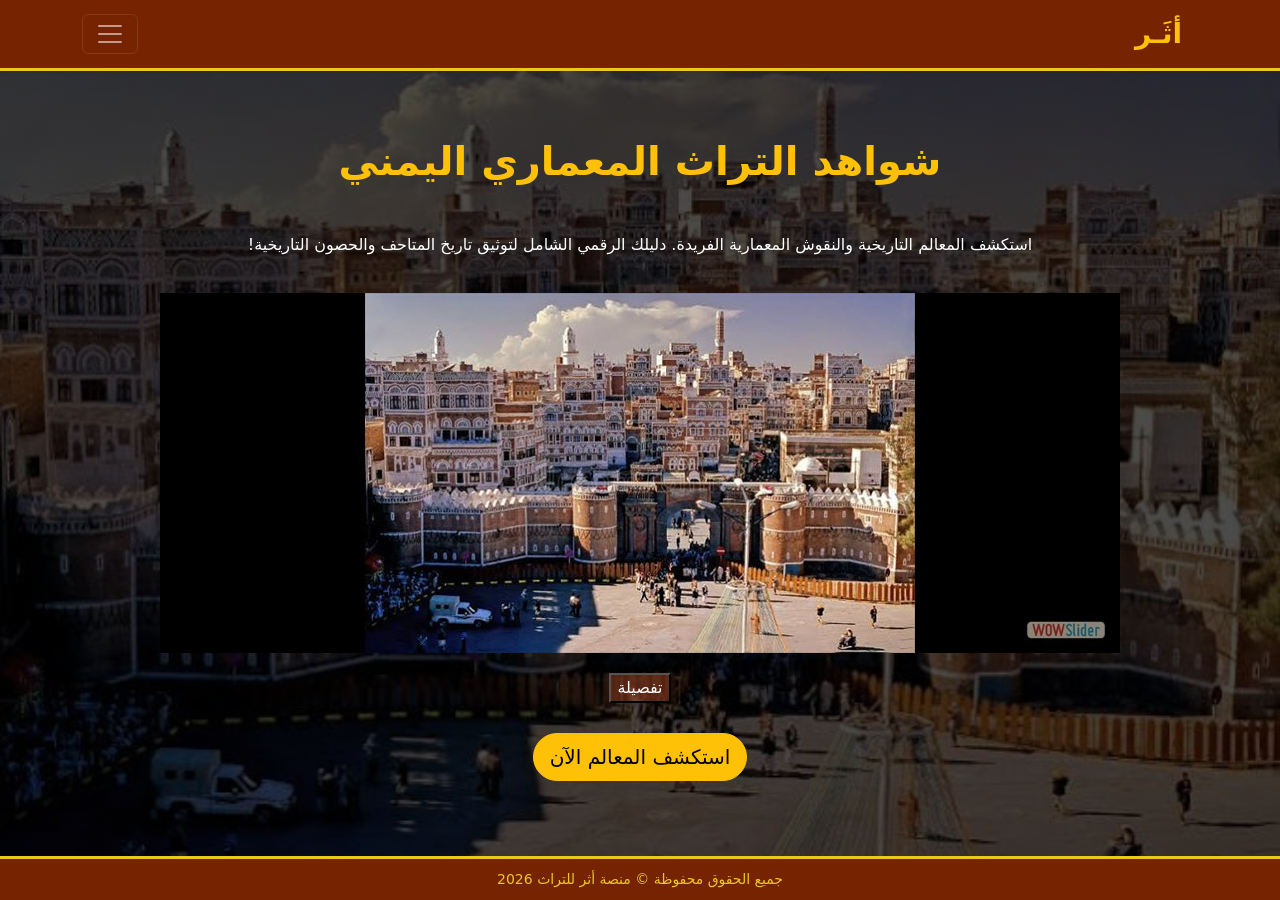
<file: index.html>
<!DOCTYPE html>
<html lang="ar" dir="rtl">
<head>
    <meta charset="UTF-8">
    <meta name="viewport" content="width=device-width, initial-scale=1.0">
    <title>منصة أثر</title>

   <link rel="icon" href="images/4.jpeg"> 
   <link rel="stylesheet" href="css/style.css"> 
   <link href="css/bootstrap.min.css" rel="stylesheet">   
   
<!-- Start WOWSlider.com HEAD section -->
<link rel="stylesheet" type="text/css" href="engine1/style.css" />
<script type="text/javascript" src="engine1/jquery.js"></script>
<!-- End WOWSlider.com HEAD section -->

</head>
<body>
   <header>
    <nav class="navbar navbar-dark bg-heritage sticky-top shadow-sm">
      <div class="container">
        <!-- الشعار -->
        <a class="navbar-brand fw-bold text-warning fs-3" href="index.html">أثَـر</a>

        <button class="navbar-toggler" type="button" data-bs-toggle="collapse" data-bs-target="#mainNavbar">
          <span class="navbar-toggler-icon"></span>
        </button>

        <!-- القائمة -->
        <div class="collapse navbar-collapse" id="mainNavbar">
          <ul class="navbar-nav me-auto mb-2 mb-lg-0 fw-semibold fs-6">
            <li class="nav-item">
              <a class="nav-link active" href="index.html">الرئيسية</a>
            </li>
            <li class="nav-item">
              <a class="nav-link" href="html/landmarks.html">المعالم التراثية</a>
            </li>
            <li class="nav-item">
              <a class="nav-link" href="html/museums.html">دليل المتاحف</a>
            </li>
            <li class="nav-item">
              <a class="nav-link " href="html/castles.html">الحصون والقلاع</a>
            </li>
            <li class="nav-item">
              <a class="nav-link" href="html/contact.html">تواصل معنا</a>
            </li>
            <li class="nav-item">
              <a class="nav-link " href="html/auth.html">تسجيل الدخول / حساب جديد</a>
            </li>
          </ul>

        </div>
      </div>
    </nav>
  </header>

    <section class="hero-section backindex" >
        <div class="container text-center">
            <h1 class="hero-title fw-bold text-warning ">
                شواهد التراث المعماري اليمني 
            </h1>
            <p>
                استكشف المعالم التاريخية والنقوش المعمارية الفريدة. دليلك الرقمي الشامل لتوثيق تاريخ المتاحف والحصون التاريخية!
            </p>

  <artical class="slider-box" id="WowSlider">

<!-- Start WOWSlider.com BODY section -->
<div id="wowslider-container1">
<div class="ws_images"><ul>
		<li><img src="data1/images/1.jpg" alt="1" title="1" id="wows1_0"/></li>
		<li><img src="data1/images/2.jpg" alt="2" title="2" id="wows1_1"/></li>
		<li><img src="data1/images/3.jpg" alt="3" title="3" id="wows1_2"/></li>
		<li><img src="data1/images/4.jpg" alt="4" title="4" id="wows1_3"/></li>
		<li><img src="data1/images/5.jpg" alt="5" title="5" id="wows1_4"/></li>
		<li><img src="data1/images/6.jpg" alt="6" title="6" id="wows1_5"/></li>
		<li><a href="http://wowslider.net"><img src="data1/images/7.jpg" alt="carousel jquery" title="7" id="wows1_6"/></a></li>
		<li><img src="data1/images/herobg.jpg" alt="hero-bg" title="hero-bg" id="wows1_7"/></li>
	</ul></div>
<div class="ws_script" style="position:absolute;left:-99%"><a href="http://wowslider.net">javascript carousel</a> by WOWSlider.com v9.0</div>
<div class="ws_shadow"></div>
</div>	
<script type="text/javascript" src="engine1/wowslider.js"></script>
<script type="text/javascript" src="engine1/script.js"></script>
<!-- End WOWSlider.com BODY section -->
    </artical>

    <div >
    <button id="menubtn"> تفصيلة </button>
      <aside class="my-aside" id="quickmenu">
        <h3>عن التراث المعماري اليمني</h3>
        <p> يمتد تاريخ المعمار اليمني لآلاف السنين ويتميز بالهندسة الطينية الفريدة.</p>
      </aside>
    </div>
         <div>
               <a href="html/landmarks.html" class=" btn btn-gold btn-warning btn-lg rounded-pill">
                استكشف المعالم الآن
               </a>
         </div>
        </div>
    </section>

    <footer class="custom-footer">
        جميع الحقوق محفوظة &copy; منصة أثر للتراث 2026
    </footer>
    <script src="js/bootstrap.bundle.min.js"></script>
    <script src="js/jquery.min.js"></script>
    <script src="js/main.js"></script>

</body>
</html>
</file>
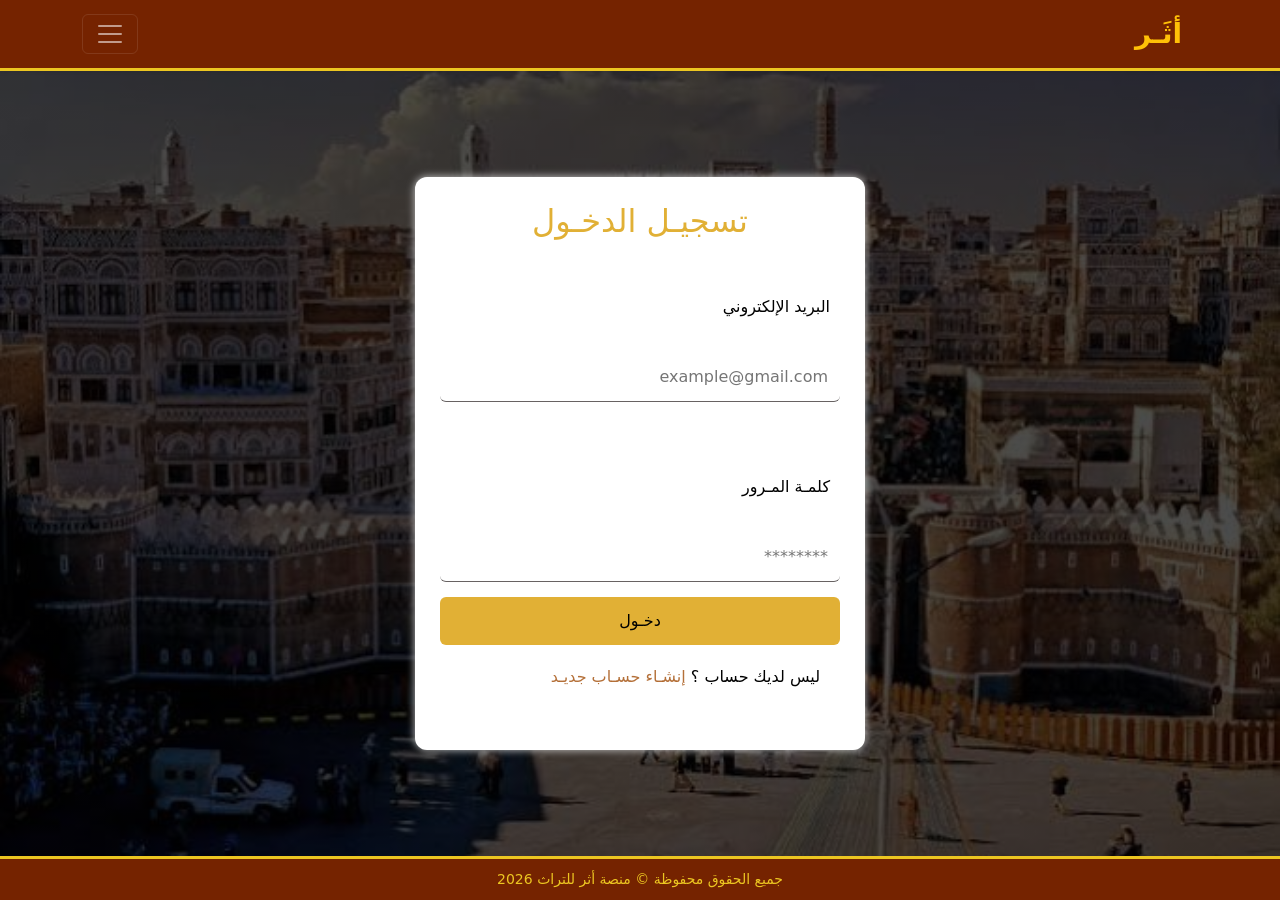
<file: html/auth.html>
<!DOCTYPE html>
<html lang="ar" dir="rtl">
<head>
    <meta charset="UTF-8">
    <meta name="viewport" content="width=device-width, initial-scale=1.0">
    <title>منصة أثر</title>

   <link rel="icon" href="../images/4.jpeg"> 
   <link rel="stylesheet" href="../css/style.css"> 
   <link href="../css/bootstrap.min.css" rel="stylesheet">  
   <link rel="stylesheet" href="../css/all.min.css"> 
   
</head>
   
   <body>
    <header>
    <nav class="navbar navbar-dark bg-heritage sticky-top shadow-sm">
      <div class="container">
        <!-- الشعار -->
        <a class="navbar-brand fw-bold text-warning fs-3" href="../index.html">أثَـر</a>

        <button class="navbar-toggler" type="button" data-bs-toggle="collapse" data-bs-target="#mainNavbar">
          <span class="navbar-toggler-icon"></span>
        </button>

        <!-- القائمة -->
        <div class="collapse navbar-collapse" id="mainNavbar">
          <ul class="navbar-nav me-auto mb-2 mb-lg-0 fw-semibold fs-6">
            <li class="nav-item">
              <a class="nav-link " href="../index.html">الرئيسية</a>
            </li>
            <li class="nav-item">
              <a class="nav-link " href="landmarks.html">المعالم التراثية</a>
            </li>
            <li class="nav-item">
              <a class="nav-link " href="museums.html">دليل المتاحف</a>
            </li>
            <li class="nav-item">
              <a class="nav-link " href="castles.html">الحصون والقلاع</a>
            </li>
            <li class="nav-item">
              <a class="nav-link" href="contact.html">تواصل معنا</a>
            </li>
            <li class="nav-item">
              <a class="nav-link active" href="auth.html">تسجيل الدخول / حساب جديد</a>
            </li>
          </ul>
         
        </div>
      </div>
    </nav>
  </header>

  <section class="hero-section backindex ">
   <div class="auth-box">

      <form class="contactbox login" id="loginform">
          <h2>تسجيـل الدخـول</h2><br>
          <label for="signemail">البريد الإلكتروني</label><br>
          <input type="email"  placeholder="example@gmail.com" required id="signemail"><br><br>
          <label for="signpassword">كلمـة المـرور</label><br>
          <input type="password" placeholder="********" required id="signpassword">

          <button class="subbtn" type="submit" class="submit-btn">دخـول</button>
          <p style="color: black;"> ليس لديك حساب ؟ <a class="switch"  onclick="switchform()"> إنشـاء حسـاب جديـد</a></p>
          
      </form>


      <form class="contactbox createaccount hidden" id="registerform" >
          <h2>إنشـاء حسـاب جديـد</h2><br>
          <label for="loginname" >الاسم</label><br>
          <input type="text" id="loginname" placeholder="ادخل اسمـك" required minlength="3"><br><br>
          <label for="loginemail">البريد الإلكتروني</label><br>
          <input type="email" id="loginemail" placeholder="example@gmail.com" required><br><br>
          <label for="loginpassword">كلمـة المـرور</label><br>
          <input type="password" id="loginpassword" placeholder="********" required minlength="8">
          <button class="subbtn" type="submit" class="submit-btn" >إنشـاء</button>
          <p style="color: black;">  لديك حساب بالفعل ؟ <a class="switch"  onclick="switchform()"> تسجيـل الدخـول</a></p>
      </form>
   </div>

  </section>

    <div id="successmodal" class="modal">
     <div class="modal-box">
      <div class="modal-header">
        <span id="successmsg"></span>
        <span onclick="closesuccess()" class="close-x" >&times;</span>
      </div>  
     </div>
    </div>

      <footer class="custom-footer">
        جميع الحقوق محفوظة &copy; منصة أثر للتراث 2026
      </footer>
     <script src="../js/bootstrap.bundle.min.js"></script>
     <script src="../js/jquery.min.js"></script>
     <script src="../js/main.js"></script>

   </body>

</html>
</file>
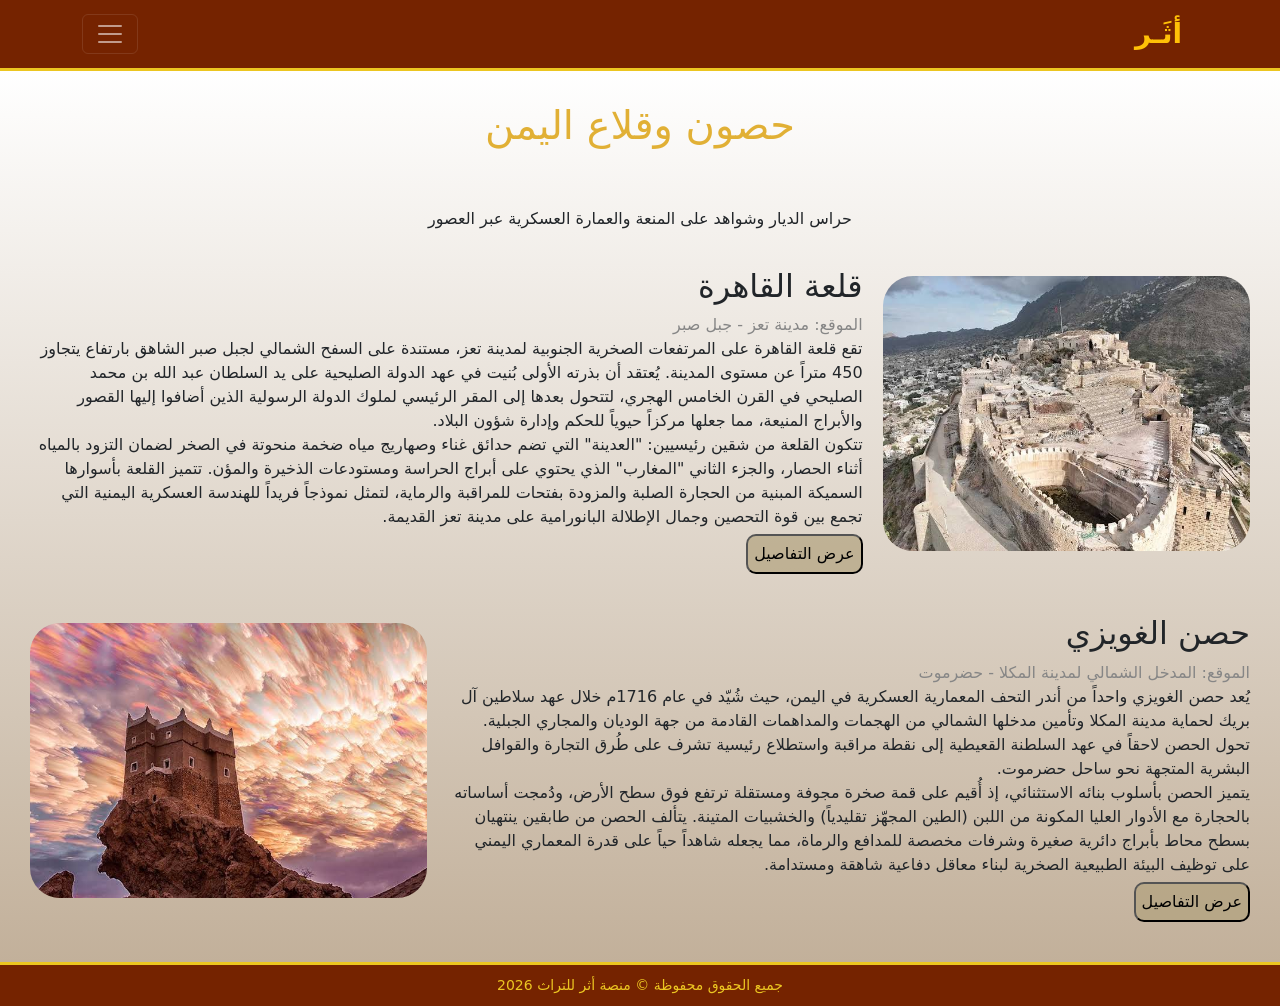
<file: html/castles.html>
<!DOCTYPE html>
<html lang="ar" dir="rtl">
<head>
    <meta charset="UTF-8">
    <meta name="viewport" content="width=device-width, initial-scale=1.0">
    <title>منصة أثر</title>

   <link rel="icon" href="../images/4.jpeg"> 
   <link rel="stylesheet" href="../css/style.css"> 
   <link href="../css/bootstrap.min.css" rel="stylesheet">   
   
</head>
   
   <body>
    <header>
    <nav class="navbar navbar-dark bg-heritage">
      <div class="container">
        <!-- الشعار -->
        <a class="navbar-brand fw-bold text-warning fs-3" href="../index.html">أثَـر</a>

        <button class="navbar-toggler" type="button" data-bs-toggle="collapse" data-bs-target="#mainNavbar">
          <span class="navbar-toggler-icon"></span>
        </button>

        <!-- القائمة -->
        <div class="collapse navbar-collapse" id="mainNavbar">
          <ul class="navbar-nav me-auto mb-2 mb-lg-0 fw-semibold fs-6">
            <li class="nav-item">
              <a class="nav-link " href="../index.html">الرئيسية</a>
            </li>
            <li class="nav-item">
              <a class="nav-link " href="landmarks.html">المعالم التراثية</a>
            </li>
            <li class="nav-item">
              <a class="nav-link " href="museums.html">دليل المتاحف</a>
            </li>
            <li class="nav-item">
              <a class="nav-link active" href="castles.html">الحصون والقلاع</a>
            </li>
            <li class="nav-item">
              <a class="nav-link" href="contact.html">تواصل معنا</a>
            </li>
            <li class="nav-item">
              <a class="nav-link " href="auth.html">تسجيل الدخول / حساب جديد</a>
            </li>
          </ul>
         
        </div>
      </div>
    </nav>
  </header>

    <section class="hero-section backland land-info">
        <div class="page-header">
          <h1>حصون وقلاع اليمن</h1>
          <p>حراس الديار وشواهد على المنعة والعمارة العسكرية عبر العصور</p>
        </div>
        
        <artical class="landmark-card ">
        <div class="landmark-image">
          <img src="../images/3.jpeg" alt="قلعة القاهرة - تعز" class="castle-info">        
        </div>
        <div class="landmark-info">
          <h2>قلعة القاهرة</h2>
          <span class="location">الموقع: مدينة تعز - جبل صبر</span>
          <p>
            تقع قلعة القاهرة على المرتفعات الصخرية الجنوبية لمدينة تعز، مستندة على السفح الشمالي لجبل صبر الشاهق بارتفاع يتجاوز 450 متراً عن مستوى المدينة. يُعتقد أن بذرته الأولى بُنيت في عهد الدولة الصليحية على يد السلطان عبد الله بن محمد الصليحي في القرن الخامس الهجري، لتتحول بعدها إلى المقر الرئيسي لملوك الدولة الرسولية الذين أضافوا إليها القصور والأبراج المنيعة، مما جعلها مركزاً حيوياً للحكم وإدارة شؤون البلاد.
          </p>
          <p>
            تتكون القلعة من شقين رئيسيين: "العدينة" التي تضم حدائق غناء وصهاريج مياه ضخمة منحوتة في الصخر لضمان التزود بالمياه أثناء الحصار، والجزء الثاني "المغارب" الذي يحتوي على أبراج الحراسة ومستودعات الذخيرة والمؤن. تتميز القلعة بأسوارها السميكة المبنية من الحجارة الصلبة والمزودة بفتحات للمراقبة والرماية، لتمثل نموذجاً فريداً للهندسة العسكرية اليمنية التي تجمع بين قوة التحصين وجمال الإطلالة البانورامية على مدينة تعز القديمة.
          </p>
          <button class="castle-btn" type="button" onclick="loadDetails('../ajax/cairo.txt')"> عرض التفاصيل </button>
        </div>
      </artical>

      <article class="landmark-card reverse">
        <div class="landmark-image">
        <img src="../images/4.jpeg" alt="حصن الغويزي - المكلا" class="castle-info">
        </div>
        <div class="landmark-info">
          <h2>حصن الغويزي</h2>
          <span class="location">الموقع: المدخل الشمالي لمدينة المكلا - حضرموت</span>
          <p>
            يُعد حصن الغويزي واحداً من أندر التحف المعمارية العسكرية في اليمن، حيث شُيّد في عام 1716م خلال عهد سلاطين آل بريك لحماية مدينة المكلا وتأمين مدخلها الشمالي من الهجمات والمداهمات القادمة من جهة الوديان والمجاري الجبلية. تحول الحصن لاحقاً في عهد السلطنة القعيطية إلى نقطة مراقبة واستطلاع رئيسية تشرف على طُرق التجارة والقوافل البشرية المتجهة نحو ساحل حضرموت.
          </p>
          <p>
            يتميز الحصن بأسلوب بنائه الاستثنائي، إذ أُقيم على قمة صخرة مجوفة ومستقلة ترتفع فوق سطح الأرض، ودُمجت أساساته بالحجارة مع الأدوار العليا المكونة من اللبن (الطين المجهّز تقليدياً) والخشبيات المتينة. يتألف الحصن من طابقين ينتهيان بسطح محاط بأبراج دائرية صغيرة وشرفات مخصصة للمدافع والرماة، مما يجعله شاهداً حياً على قدرة المعماري اليمني على توظيف البيئة الطبيعية الصخرية لبناء معاقل دفاعية شاهقة ومستدامة.
          </p>
          <button class="castle-btn" type="button" onclick="loadDetails('../ajax/ghwayzi.txt')"> عرض التفاصيل </button>
        </div> 
      </article>

    </section>
    

    <div id="mymodal" class="modal">
     <div class="modal-box">
      <div class="modal-header">
          <h5> تفاصيل المعلم </h5>
        <span onclick="closePopup()" class="close-x" >&times;</span>
      </div>
      <div class="modal-body">
        <p id="modaltext"></p>
      </div>  
     </div>
    </div>

      <footer class="custom-footer">
        جميع الحقوق محفوظة &copy; منصة أثر للتراث 2026
      </footer>
     <script src="../js/bootstrap.bundle.min.js"></script>
     <script src="../js/main.js"></script>
   </body>

</html>
</file>
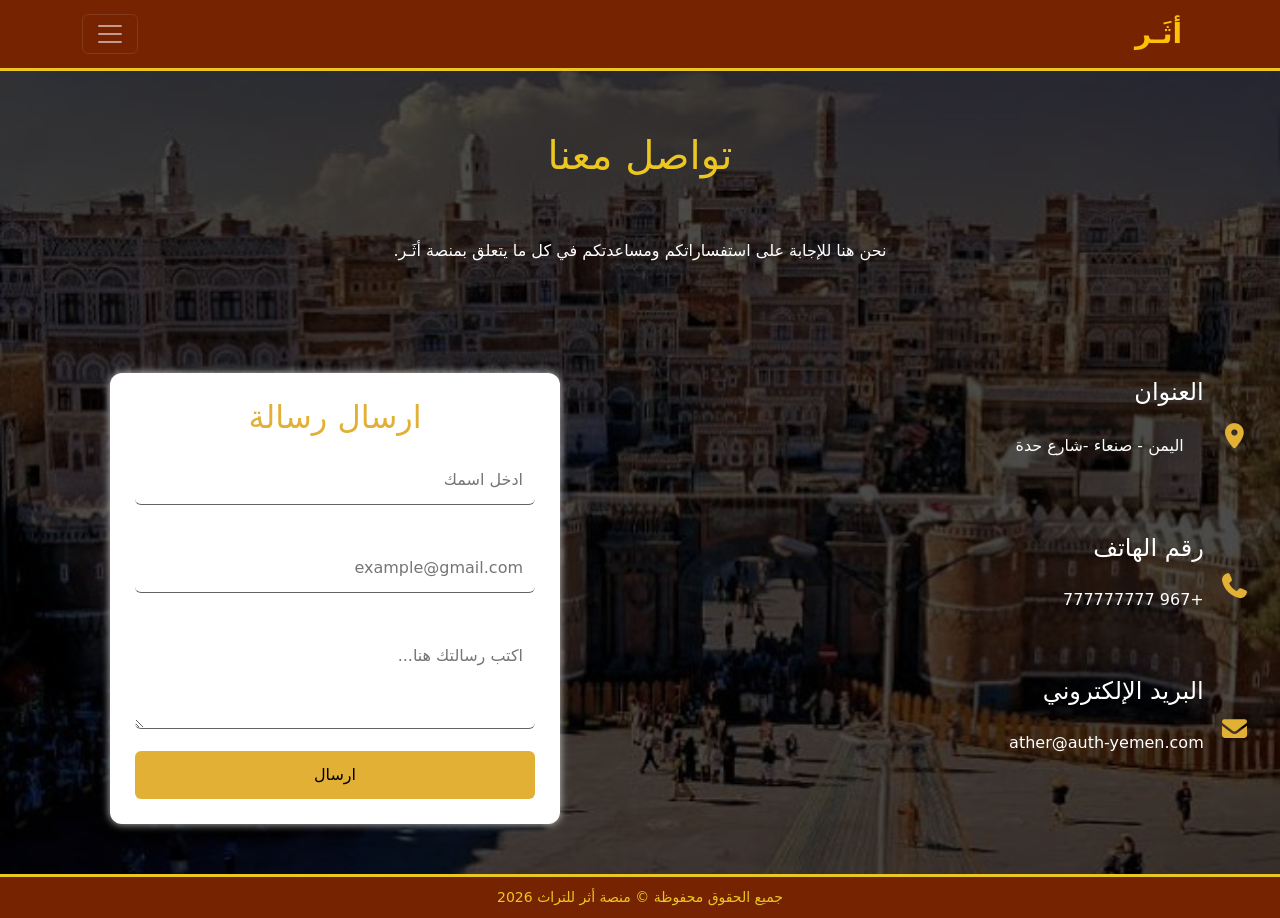
<file: html/contact.html>
<!DOCTYPE html>
<html lang="ar" dir="rtl">
<head>
    <meta charset="UTF-8">
    <meta name="viewport" content="width=device-width, initial-scale=1.0">
    <title>منصة أثر</title>

   <link rel="icon" href="../images/4.jpeg"> 
   <link rel="stylesheet" href="../css/style.css"> 
   <link rel="stylesheet" href="../css/all.min.css"> 
   <link href="../css/bootstrap.min.css" rel="stylesheet">   
   <link href="../css/toastr.min.css" rel="stylesheet">      
   
</head> 
   
   <body>
    <header>
    <nav class="navbar navbar-dark bg-heritage  ">
      <div class="container">
        <!-- الشعار -->
        <a class="navbar-brand fw-bold text-warning fs-3" href="../index.html">أثَـر</a>

        <button class="navbar-toggler" type="button" data-bs-toggle="collapse" data-bs-target="#mainNavbar">
          <span class="navbar-toggler-icon"></span>
        </button>

        <!-- القائمة -->
        <div class="collapse navbar-collapse" id="mainNavbar">

          <ul class="navbar-nav me-auto mb-2 mb-lg-0 fw-semibold fs-6">
            <li class="nav-item">
              <a class="nav-link " href="../index.html">الرئيسية</a>
            </li>
            <li class="nav-item">
              <a class="nav-link " href="landmarks.html">المعالم التراثية</a>
            </li>
            <li class="nav-item">
              <a class="nav-link" href="museums.html">دليل المتاحف</a>
            </li>
            <li class="nav-item">
              <a class="nav-link " href="castles.html">الحصون والقلاع</a>
            </li>
            <li class="nav-item">
              <a class="nav-link active" href="contact.html">تواصل معنا</a>
            </li>
            <li class="nav-item">
              <a class="nav-link " href="auth.html">تسجيل الدخول / حساب جديد</a>
            </li>
          </ul>
       
        </div>
      </div>
    </nav>
  </header>


  <section class="hero-section backindex view">
    <h1> تواصل معنا</h1>
    <p class="page-subtitle">نحن هنا للإجابة على استفساراتكم ومساعدتكم في كل ما يتعلق بمنصة أثَـر.</p><br>

      <div class="contactcontainer">

        <div class="contact-info">   
            <div class="info-item">
                <i class="fa-solid fa-location-dot"></i>
                <div class="details">
                    <h4>العنوان</h4>
                    <p>اليمن - صنعاء -شارع حدة</p>
                </div>
            </div>
            <div class="info-item">
                <i class="fa-solid fa-phone"></i>
                <div class="details">
                    <h4>رقم الهاتف</h4>
                  <div class="contact">
                    <a  href="tel:777777777" >+967 777777777</a>
                  </div>
                </div>
            </div>
            <div class="info-item">
                <i class="fa-solid fa-envelope"></i>
                <div class="details">
                    <h4>البريد الإلكتروني</h4>
                  <div class="contact">
                    <a  href="mailto:ather@auth-yemen.com" >ather@auth-yemen.com</a>
                  </div>
                </div>
            </div>
        </div>

        <form class="contactbox" id="contactform">
            <h2 class="page-title"> ارسال رسالة</h2>
        <div>
            <input type="text" name="fullname" id="username"  placeholder="ادخل اسمك" required><br><br>
         </div>
         <div>
            <input type="email" name="email" id="email" placeholder="example@gmail.com" required><br><br>
        </div>
        <div>
        <textarea name="message" rows="3" placeholder="اكتب رسالتك هنا..." required></textarea><br>
            <button  class="" type="submit">ارسال</button>
        </div>
       </form>
       
      </div>

    </section>

      <footer class="custom-footer">
        جميع الحقوق محفوظة &copy; منصة أثر للتراث 2026
      </footer>

     <script src="../js/jquery.min.js"></script>
     <script src="../js/bootstrap.bundle.min.js"></script>
     <script src="../js/toastr.min.js"></script>
     <script src="../js/main.js"></script>
   
   </body>

</html>
</file>
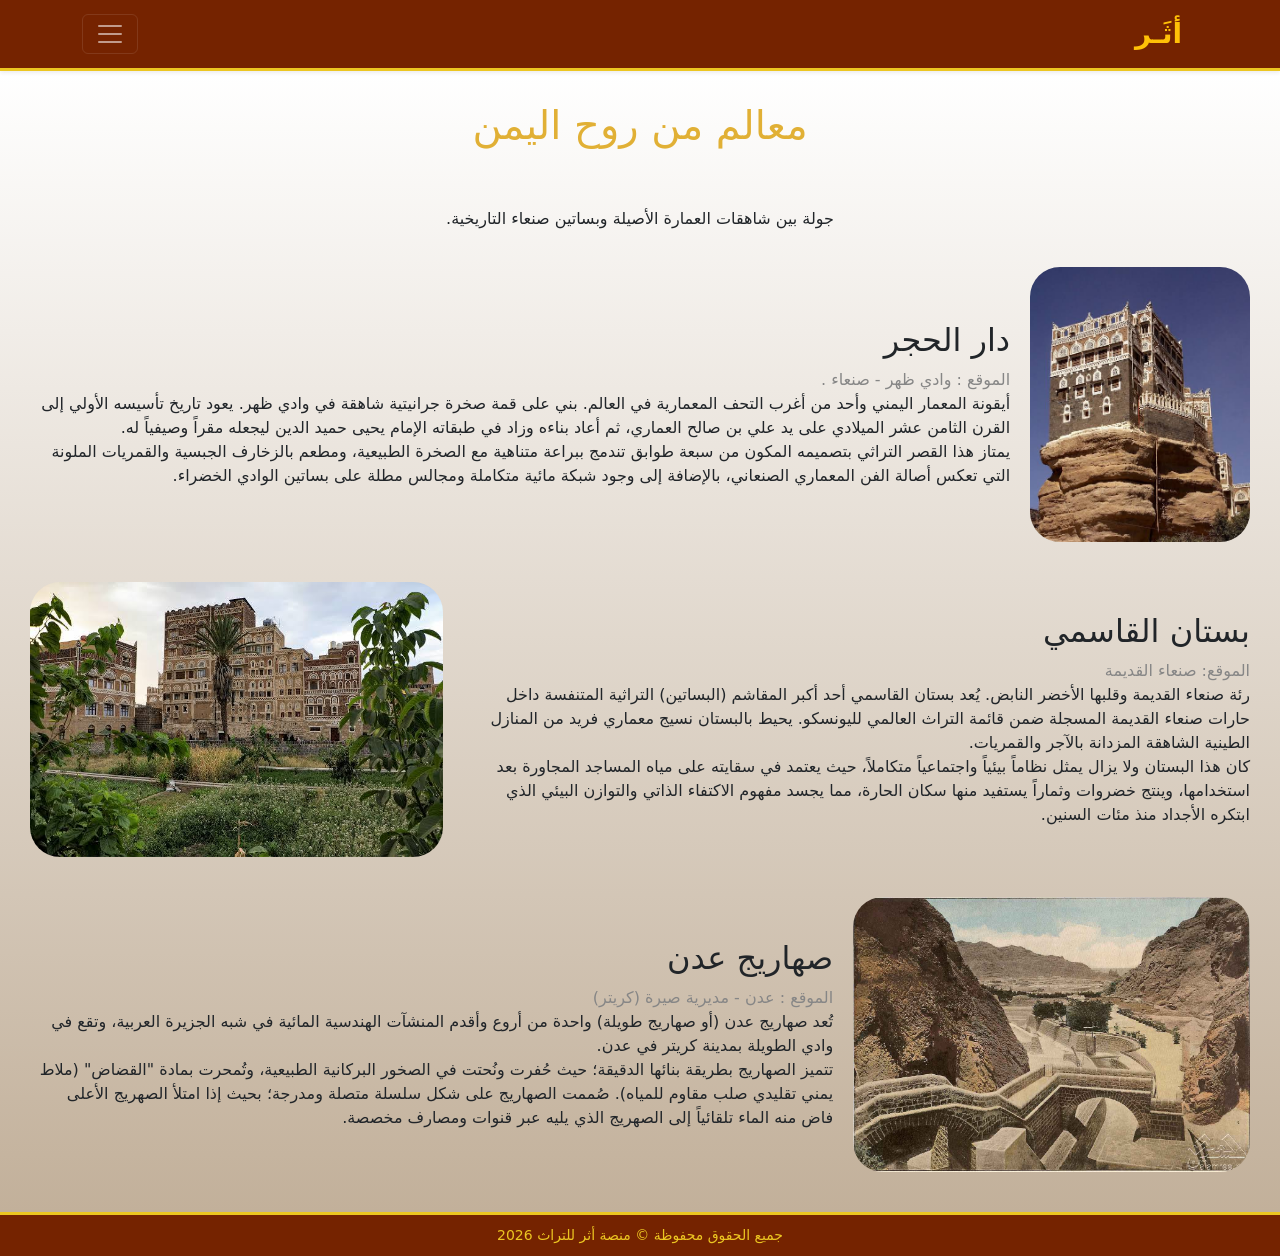
<file: html/landmarks.html>
<!DOCTYPE html>
<html lang="ar" dir="rtl">
<head>
    <meta charset="UTF-8">
    <meta name="viewport" content="width=device-width, initial-scale=1.0">
    <title>منصة أثر</title>

   <link rel="icon" href="../images/4.jpeg"> 
   <link rel="stylesheet" href="../css/style.css"> 
   <link href="../css/bootstrap.min.css" rel="stylesheet">   
   
</head>
   
   <body>
    <header>
    <nav class="navbar navbar-dark bg-heritage sticky-top shadow-sm">
      <div class="container">
        <!-- الشعار -->
        <a class="navbar-brand fw-bold text-warning fs-3" href="../index.html">أثَـر</a>

        <button class="navbar-toggler" type="button" data-bs-toggle="collapse" data-bs-target="#mainNavbar">
          <span class="navbar-toggler-icon"></span>
        </button>

        <!-- القائمة -->
        <div class="collapse navbar-collapse" id="mainNavbar">
          <ul class="navbar-nav me-auto mb-2 mb-lg-0 fw-semibold fs-6">
            <li class="nav-item">
              <a class="nav-link " href="../index.html">الرئيسية</a>
            </li>
            <li class="nav-item">
              <a class="nav-link active" href="landmarks.html">المعالم التراثية</a>
            </li>
            <li class="nav-item">
              <a class="nav-link" href="museums.html">دليل المتاحف</a>
            </li>
            <li class="nav-item">
              <a class="nav-link " href="castles.html">الحصون والقلاع</a>
            </li>
            <li class="nav-item">
              <a class="nav-link" href="contact.html">تواصل معنا</a>
            </li>
            <li class="nav-item">
              <a class="nav-link " href="auth.html">تسجيل الدخول / حساب جديد</a>
            </li>
          </ul>
         
        </div>
      </div>
    </nav>
  </header>

    <section class="hero-section backland land-info">
      <div class="page-header">
        <h1> معالم من روح اليمن </h1>
        <p> جولة بين شاهقات العمارة الأصيلة وبساتين صنعاء التاريخية. </p>
      </div>
      <artical class="landmark-card">
        <div class="landmark-image">
          <img src="../images/5.jpeg" alt="دار الحجر - وادي ظهر">
        </div>
        <div class="landmark-info">
        <h2 >دار الحجر</h2>
        <span class="location"> الموقع : وادي ظهر - صنعاء .</span>
        <p>
            أيقونة المعمار اليمني وأحد من أغرب التحف المعمارية في العالم. بني على قمة صخرة جرانيتية شاهقة في وادي ظهر. يعود تاريخ تأسيسه الأولي إلى القرن الثامن عشر الميلادي على يد علي بن صالح العماري، ثم أعاد بناءه وزاد في طبقاته الإمام يحيى حميد الدين ليجعله مقراً وصيفياً له.
        </p>
        <p>
            يمتاز هذا القصر التراثي بتصميمه المكون من سبعة طوابق تندمج ببراعة متناهية مع الصخرة الطبيعية، ومطعم بالزخارف الجبسية والقمريات الملونة التي تعكس أصالة الفن المعماري الصنعاني، بالإضافة إلى وجود شبكة مائية متكاملة ومجالس مطلة على بساتين الوادي الخضراء.
        </p>
        </div>
      </artical>

      <article class="landmark-card reverse">
        <div class="landmark-image">
            <img src="../images/2.jpeg" alt="بستان القاسمي - صنعاء القديمة">
        </div>
        <div class="landmark-info">
            <h2> بستان القاسمي </h2>
            <span class="location">الموقع: صنعاء القديمة</span>
            <p>
            رئة صنعاء القديمة وقلبها الأخضر النابض. يُعد بستان القاسمي أحد أكبر المقاشم (البساتين) التراثية المتنفسة داخل حارات صنعاء القديمة المسجلة ضمن قائمة التراث العالمي لليونسكو. يحيط بالبستان نسيج معماري فريد من المنازل الطينية الشاهقة المزدانة بالآجر والقمريات.
        </p>
        <p>
            كان هذا البستان ولا يزال يمثل نظاماً بيئياً واجتماعياً متكاملاً، حيث يعتمد في سقايته على مياه المساجد المجاورة بعد استخدامها، وينتج خضروات وثماراً يستفيد منها سكان الحارة، مما يجسد مفهوم الاكتفاء الذاتي والتوازن البيئي الذي ابتكره الأجداد منذ مئات السنين.
        </p>
        </div> 
      </article>

      <artical class="landmark-card">
        <div class="landmark-image">
          <img src="../images/8.jpg" alt="صهاريج عدن - مدينة كريتر">
        </div>
        <div class="landmark-info">
        <h2 > صهاريج عدن </h2>
        <span class="location"> الموقع : عدن - مديرية صيرة (كريتر) </span>
        <p>
            تُعد صهاريج عدن (أو صهاريج طويلة) واحدة من أروع وأقدم المنشآت الهندسية المائية في شبه الجزيرة العربية، وتقع في وادي الطويلة بمدينة كريتر في عدن. 
        </p>
        <p>
        تتميز الصهاريج بطريقة بنائها الدقيقة؛ حيث حُفرت ونُحتت في الصخور البركانية الطبيعية، وتُمحرت بمادة "القضاض" (ملاط يمني تقليدي صلب مقاوم للمياه). صُممت الصهاريج على شكل سلسلة متصلة ومدرجة؛ بحيث إذا امتلأ الصهريج الأعلى فاض منه الماء تلقائياً إلى الصهريج الذي يليه عبر قنوات ومصارف مخصصة. 
        </p>
        </div>
      </artical>
      
    </section>

      <footer class="custom-footer">
        جميع الحقوق محفوظة &copy; منصة أثر للتراث 2026
      </footer>
     <script src="../js/bootstrap.bundle.min.js"></script>
   </body>

</html>
</file>
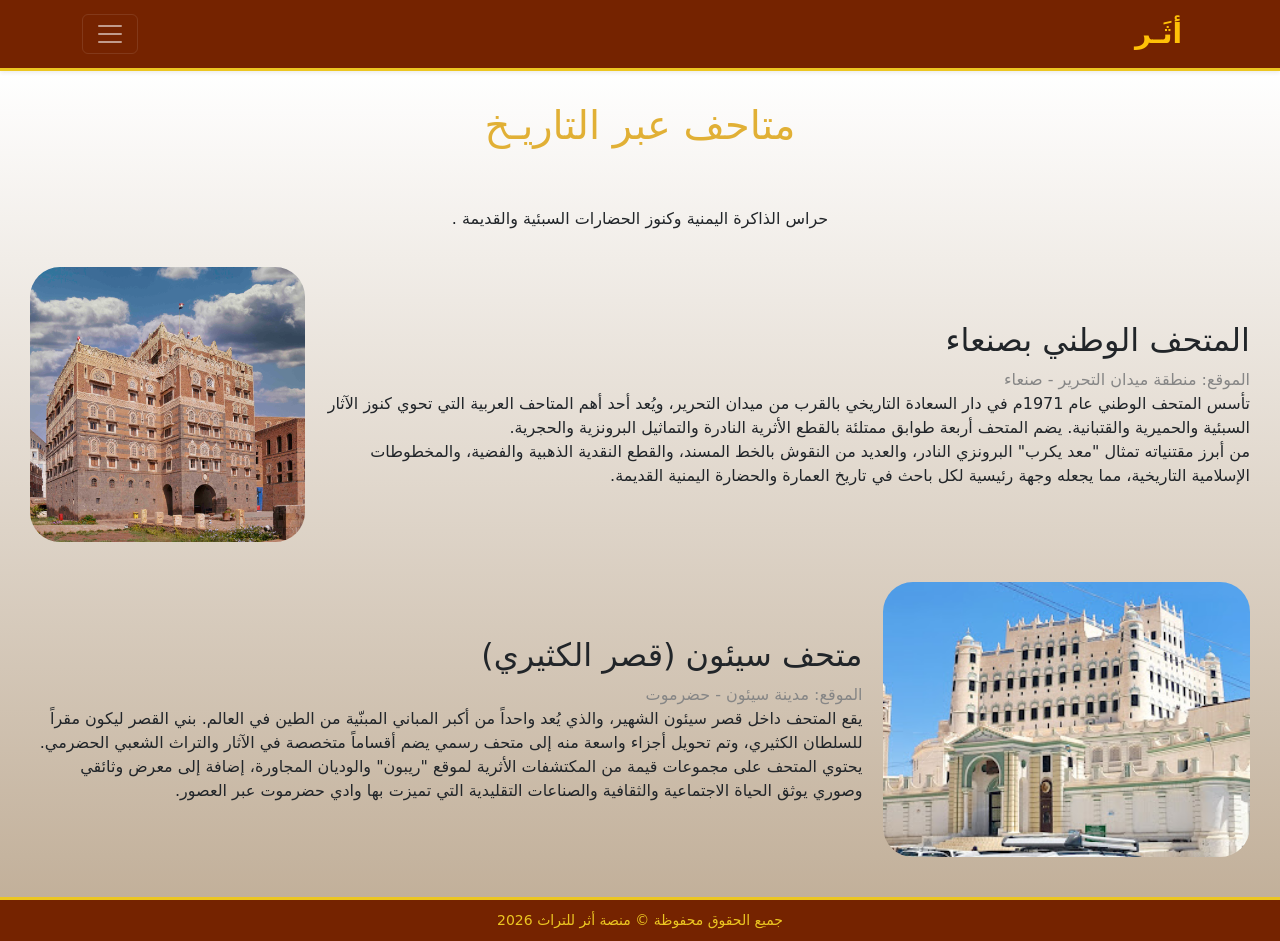
<file: html/museums.html>
<!DOCTYPE html>
<html lang="ar" dir="rtl">
<head>
    <meta charset="UTF-8">
    <meta name="viewport" content="width=device-width, initial-scale=1.0">
    <title>منصة أثر</title>

   <link rel="icon" href="../images/4.jpeg"> 
   <link rel="stylesheet" href="../css/style.css"> 
   <link href="../css/bootstrap.min.css" rel="stylesheet">   
   
</head>
   
   <body>
    <header>
    <nav class="navbar navbar-dark bg-heritage sticky-top shadow-sm">
      <div class="container">
        <!-- الشعار -->
        <a class="navbar-brand fw-bold text-warning fs-3" href="../index.html">أثَـر</a>

        <button class="navbar-toggler" type="button" data-bs-toggle="collapse" data-bs-target="#mainNavbar">
          <span class="navbar-toggler-icon"></span>
        </button>

        <!-- القائمة -->
        <div class="collapse navbar-collapse" id="mainNavbar">
          <ul class="navbar-nav me-auto mb-2 mb-lg-0 fw-semibold fs-6">
            <li class="nav-item">
              <a class="nav-link " href="../index.html">الرئيسية</a>
            </li>
            <li class="nav-item">
              <a class="nav-link " href="landmarks.html">المعالم التراثية</a>
            </li>
            <li class="nav-item">
              <a class="nav-link active" href="museums.html">دليل المتاحف</a>
            </li>
            <li class="nav-item">
              <a class="nav-link " href="castles.html">الحصون والقلاع</a>
            </li>
            <li class="nav-item">
              <a class="nav-link" href="contact.html">تواصل معنا</a>
            </li>
            <li class="nav-item">
              <a class="nav-link " href="auth.html">تسجيل الدخول / حساب جديد</a>
            </li>
          </ul>
         
        </div>
      </div>
    </nav>
  </header>

  <section class="hero-section backland land-info">
      <div class="page-header">
        <h1>متاحف عبر التاريـخ </h1>
        <p>حراس الذاكرة اليمنية وكنوز الحضارات السبئية والقديمة .</p>
      </div>
      <artical class="landmark-card reverse">
        <div class="landmark-image">
          <img src="../images/6.jpg" alt="المتحف الوطني بصنعاء">
        </div>
        <div class="landmark-info">
        <h2>المتحف الوطني بصنعاء</h2>
            <span class="location">الموقع: منطقة ميدان التحرير - صنعاء</span>
            <p>
                تأسس المتحف الوطني عام 1971م في دار السعادة التاريخي بالقرب من ميدان التحرير، ويُعد أحد أهم المتاحف العربية التي تحوي كنوز الآثار السبئية والحميرية والقتبانية. يضم المتحف أربعة طوابق ممتلئة بالقطع الأثرية النادرة والتماثيل البرونزية والحجرية.
            </p>
            <p>
                من أبرز مقتنياته تمثال "معد يكرب" البرونزي النادر، والعديد من النقوش بالخط المسند، والقطع النقدية الذهبية والفضية، والمخطوطات الإسلامية التاريخية، مما يجعله وجهة رئيسية لكل باحث في تاريخ العمارة والحضارة اليمنية القديمة.
            </p>
        </div>
      </artical>
      <article class="landmark-card ">
        <div class="landmark-image">
            <img src="../images/7.jpeg" alt="متحف سيئون - قصر الثورة">
        </div>
        <div class="landmark-info">
            <h2>متحف سيئون (قصر الكثيري)</h2>
            <span class="location">الموقع: مدينة سيئون - حضرموت</span>
            <p>
                يقع المتحف داخل قصر سيئون الشهير، والذي يُعد واحداً من أكبر المباني المبنّية من الطين في العالم. بني القصر ليكون مقراً للسلطان الكثيري، وتم تحويل أجزاء واسعة منه إلى متحف رسمي يضم أقساماً متخصصة في الآثار والتراث الشعبي الحضرمي.
            </p>
            <p>
                يحتوي المتحف على مجموعات قيمة من المكتشفات الأثرية لموقع "ريبون" والوديان المجاورة، إضافة إلى معرض وثائقي وصوري يوثق الحياة الاجتماعية والثقافية والصناعات التقليدية التي تميزت بها وادي حضرموت عبر العصور.
            </p>
        </div> 
      </article>
      
    </section>

      <footer class="custom-footer">
        جميع الحقوق محفوظة &copy; منصة أثر للتراث 2026
      </footer>
     <script src="../js/bootstrap.bundle.min.js"></script>
   </body>

</html>
</file>
<file: css/style.css>
body {
    font-family: 'Segoe UI', Tahoma, Geneva, Verdana, sans-serif;
    color: rgb(123,234,289) ;
    min-height: 100vh;
    display: flex;
    flex-direction: column;
}

.backindex{
    display: flex; 
    background:linear-gradient(rgba(0,0,0,0.7),rgba(0,0,0,0.7)) ,url(../images/1.jpeg) center /cover  !important; 
    color:#ffffff ;
}

.backland{
    background: linear-gradient(to bottom,#ffffff ,#c2b09a );
}

.hero-section{
    flex:1;
    align-items: center;
    padding: 0px 30px;
}
 
.hero-section p,h1{
    padding: 20px ;
}

/* شريط الروابط */
.bg-heritage{
    background-color: rgb(117, 35, 0);
    border-bottom: 3px solid #ecc621;
}

.custom-footer{
    background-color: rgb(117, 35, 0);
    border-top: 3px solid #ecc621;
    color: #ecc621;
    font-size: 14px;
    text-align: center;
    padding: 10px;
}

.btn{
    margin:30px ;
}

.my-aside{
    background-color: #3d120175;
    border-right:3px solid #ecc621 ;
    padding: 10px;
    margin: 20px 0 ;
    font-size: 0.8rem;
}

.my-aside h3{
    color:#ecc721af;
    font-size: 0.9rem;
}

#menubtn {
    margin-top: 20px;
    background-color: #9a452380;
    color: #ffffff;
}

#quickmenu{
    display: none;
}
/* صفحة التواصل */
.view{
    display: block;
    text-align: center;
} 

.view h1{
    color:#ecc621 ;
    margin: 40px;
    padding-bottom: 0px;
}

.contact-info{
    text-align: right;
    width: 50%;
}

.contactcontainer {
    display: flex;
    align-items: center;
    width: 100%;
}

.info-item{
    display: flex;
    align-items: center;
    gap: 15px;
    margin-bottom: 40px;
}

.contact {
    margin: 25px 0;
}

.contact a{
    text-decoration: none;
    color:#ffffff;
}
.contact a:hover{
    background-color: #c2b09a5f;
    border-radius: 12px;
    padding: 5px;
}

.info-item i {
    font-size: 25px;
    color: #e1b035;
}

.auth-box{
   /* display: flex; */
   /* gap: 40px; */
   /* justify-content: center; */
   width: 100%;
}

.login{
    display: flex;
    flex-direction: column;
    justify-content: space-between;
}

label{
    color: #000000;
    padding: 10px;
}

.contactbox{
    width: 75%;
    max-width: 450px;
    margin: 50px auto;
    padding: 25px;
    background-color: #ffffff;
    border-radius: 12px;
    box-shadow:0 0 8px #ccc ;  
}

.contactbox h2{
    margin-bottom: 20px;
    color:#e1b035;
    text-align: center;
}

.contactbox input ,.contactbox textarea{
    width: 100%;
    padding: 12px;
    border: none;
    margin-bottom: 15px ;
    border-bottom: 1px solid #676262;
    border-radius: 6px;
}

.contactbox button{
    width: 100%;
    padding: 12px;
    border: none;
    border-radius: 6px;
    background: #e1b035;
    color: #000000;
}

.hidden{
    display: none !important;
}

.switch{
    text-decoration: none !important;
    color:#a04a04c9 !important;
    cursor: pointer;
}

.switch:hover{
    text-decoration:underline !important;
    color: #2b00ff !important;
}

@media (max-width: 1024px) {
    .contactcontainer{
        flex-direction: column;
        width: 100%;
    }
    .contact-info{
        display: flex;
        width: 100%;
    }
    .info-item{
        flex: 1;
        flex-direction: column;
        text-align: center;
    }
}
/* صفحة المعالم */
.page-header{
    text-align: center;   
}

.landmark-card{
    display: flex;
    gap: 20px;
    margin-bottom: 40px;
    align-items: center;
}

.reverse{
    flex-direction: row-reverse;
}

.landmark-image img{
    height: 275px;
    border-radius: 30px;
}

.location{
    color: #868686;
}

.page-header h1{
    padding: 30px;
    color: #e1b035;
}

.landmark-card div p{
    margin: 0;
    padding: 0;
}

.castle-info{
    border-radius: 30px;
    margin-bottom: 15px;
    object-fit: cover;  
}

.modal{
    background-color:rgba(0,0,0,0.7);
}

.modal-box{
    background: white;
    width: 50%;
    max-width: 450px;
    padding: 20px;
    margin: 15px auto;
    border-radius: 10px;
}

.close-x{
    cursor: pointer;
    font-size: 26px;
    font-weight: bold;
}

.close-x:hover{
    color: #a71d2a;
}

.castle-btn{
    border-radius: 10px;
    background-color:#b1a17dad ;
    padding: 6px;
    margin: 5px 0 0 0 ;
}

.castle-btn:hover{
    background-color: #a88653c5;
}
</file>
<file: engine1/style.css>
/*
 *	generated by WOW Slider 9.0
 *	template Convex
 */
@import url(https://fonts.googleapis.com/css?family=Gurajada&subset=latin,telugu);
@font-face {
  font-family: 'ws-ctrl-convex';
  src: url('ws-ctrl-convex.eot');
  src: url('ws-ctrl-convex.eot#iefix') format('embedded-opentype'),
       url('ws-ctrl-convex.svg#ws-ctrl-convex') format('svg');
  font-weight: normal;
  font-style: normal;
}
@font-face {
  font-family: 'ws-ctrl-convex';
  src: url('[data-uri]') format('woff'),
       url('[data-uri]') format('truetype');
}
#wowslider-container1 { 
	display: table;
	zoom: 1; 
	position: relative;
	width: 100%;
	max-width: 960px;
	max-height:360px;
	margin:0px auto 0px;
	z-index:90;
	text-align:left; /* reset align=center */
	font-size: 10px;
	text-shadow: none; /* fix some user styles */

	/* reset box-sizing (to boostrap friendly) */
	-webkit-box-sizing: content-box;
	-moz-box-sizing: content-box;
	box-sizing: content-box; 
}
* html #wowslider-container1{ width:960px }
#wowslider-container1 .ws_images ul{
	position:relative;
	width: 10000%; 
	height:100%;
	left:0;
	list-style:none;
	margin:0;
	padding:0;
	border-spacing:0;
	overflow: visible;
	/*table-layout:fixed;*/
}
#wowslider-container1 .ws_images ul li{
	position: relative;
	width:1%;
	height:100%;
	line-height:0; /*opera*/
	overflow: hidden;
	float:left;
	/*font-size:0;*/
	padding:0 0 0 0 !important;
	margin:0 0 0 0 !important;
}

#wowslider-container1 .ws_images{
	position: relative;
	left:0;
	top:0;
	height:100%;
	max-height:360px;
	max-width: 960px;
	vertical-align: top;
	border:none;
	overflow: hidden;
}
#wowslider-container1 .ws_images ul a{
	width:100%;
	height:100%;
	max-height:360px;
	display:block;
	color:transparent;
}
#wowslider-container1 img{
	max-width: none !important;
}
#wowslider-container1 .ws_images .ws_list img,
#wowslider-container1 .ws_images > div > img{
	width:100%;
	border:none 0;
	max-width: none;
	padding:0;
	margin:0;
}
#wowslider-container1 .ws_images > div > img {
	max-height:360px;
}

#wowslider-container1 .ws_images iframe {
	position: absolute;
	z-index: -1;
}

#wowslider-container1 .ws-title > div {
	display: inline-block !important;
}

#wowslider-container1 a{ 
	text-decoration: none; 
	outline: none; 
	border: none; 
}

#wowslider-container1  .ws_bullets { 
	float: left;
	position:absolute;
	z-index:70;
}
#wowslider-container1  .ws_bullets div{
	position:relative;
	float:left;
	font-size: 0px;
}
/* compatibility with Joomla styles */
#wowslider-container1  .ws_bullets a {
	line-height: 0;
}

#wowslider-container1  .ws_script{
	display:none;
}
#wowslider-container1 sound, 
#wowslider-container1 object{
	position:absolute;
}

/* prevent some of users reset styles */
#wowslider-container1 .ws_effect {
	position: static;
	width: 100%;
	height: 100%;
}

#wowslider-container1 .ws_photoItem {
	border: 2em solid #fff;
	margin-left: -2em;
	margin-top: -2em;
}
#wowslider-container1 .ws_cube_side {
	background: #A6A5A9;
}


#wowslider-container1.ws_gestures {
	cursor: -webkit-grab;
	cursor: -moz-grab;
	cursor: url("[data-uri]"), move;
}
#wowslider-container1.ws_gestures.ws_grabbing {
	cursor: -webkit-grabbing;
	cursor: -moz-grabbing;
	cursor: url("[data-uri]"), move;
}

/* hide controls when video start play */
#wowslider-container1.ws_video_playing .ws_bullets,
#wowslider-container1.ws_video_playing .ws_fullscreen,
#wowslider-container1.ws_video_playing .ws_next,
#wowslider-container1.ws_video_playing .ws_prev {
	display: none;
}


/* youtube/vimeo buttons */
#wowslider-container1 .ws_video_btn {
	position: absolute;
	display: none;
	cursor: pointer;
	top: 0;
	left: 0;
	width: 100%;
	height: 100%;
	z-index: 55;
}
#wowslider-container1 .ws_video_btn.ws_youtube,
#wowslider-container1 .ws_video_btn.ws_vimeo {
	display: block;
}
#wowslider-container1 .ws_video_btn div {
	position: absolute;
	background-image: url(./playvideo.png);
	background-size: 200%;
	top: 50%;
	left: 50%;
	width: 7em;
	height: 5em;
	margin-left: -3.5em;
	margin-top: -2.5em;
}
#wowslider-container1 .ws_video_btn.ws_youtube div {
	background-position: 0 0;
}
#wowslider-container1 .ws_video_btn.ws_youtube:hover div {
	background-position: 100% 0;
}
#wowslider-container1 .ws_video_btn.ws_vimeo div {
	background-position: 0 100%;
}
#wowslider-container1 .ws_video_btn.ws_vimeo:hover div {
	background-position: 100% 100%;
}

#wowslider-container1 .ws_playpause.ws_hide {
	display: none !important;
}
/* bullets */
#wowslider-container1  .ws_bullets { 
	padding: 0px; 
}
#wowslider-container1 .ws_bullets a { 
	position:relative;
	display: inline-block;
	width: 0;
	margin: 3px 5px;
	padding: 8px;	

	-webkit-perspective: 80px;
	perspective: 80px;
} 
#wowslider-container1 .ws_bullets a > span {
	position:absolute;
	display: block;
	top:0;
	right: 0;
	height:100%;
	width:100%;
	-webkit-transform-style: preserve-3d;
	transform-style: preserve-3d;

	-webkit-transition: -webkit-transform 0.5s ease;
  	transition: -webkit-transform 0.5s ease, transform 0.5s ease;
}

#wowslider-container1 .ws_bullets a > span:before,
#wowslider-container1 .ws_bullets a > span:after {
	content: '';
	display: block;
	height:100%;
	background: #9f2d00;

  	-webkit-transform: rotateX(-90deg) translateZ(-8px) translateY(8px);
  	transform: rotateX(-90deg) translateZ(-8px) translateY(8px);
}
#wowslider-container1 .ws_bullets a > span:after {
	position: absolute;
	top: 0;
	left: 0;
	width: 100%;
	height: 100%;
  	background: #1A2223;
  	-webkit-transform: rotateX(0deg);
  	transform: rotateX(0deg);
}

#wowslider-container1 .ws_bullets a.ws_overbull > span,
#wowslider-container1 .ws_bullets a.ws_selbull > span {
    -webkit-transform: rotateX(-90deg) translateZ(8px) translateY(8px);
    transform: rotateX(-90deg) translateZ(8px) translateY(8px);
}




/* play/pause, arrows */
#wowslider-container1 a.ws_next,
#wowslider-container1 a.ws_prev,
#wowslider-container1 .ws_playpause {
	position:absolute;
	font: 2em "ws-ctrl-convex";
	width: 2.5em;
	height: 2.5em;
	top:50%;
	
	margin-top: -1.25em;
	color: #ffffff;
	z-index: 100;

	-webkit-perspective: 20em;
	perspective: 20em;
}
#wowslider-container1 a.ws_next {
	right: 0;
}
#wowslider-container1 a.ws_prev {
	left: 0;
}
#wowslider-container1 .ws_playpause {
	left:50%;
	margin-left:-1.25em;
}

#wowslider-container1 a.ws_next > span,
#wowslider-container1 a.ws_prev > span,
#wowslider-container1 .ws_playpause > span,
#wowslider-container1 .ws_bullets a > span {
	display: block;
	-webkit-transform-style: preserve-3d;
	transform-style: preserve-3d;

	-webkit-transition: -webkit-transform 0.5s ease;
  	transition: -webkit-transform 0.5s ease, transform 0.5s ease;
}


#wowslider-container1 a.ws_next > span:before,
#wowslider-container1 a.ws_prev > span:before,
#wowslider-container1 .ws_playpause > span:before,
#wowslider-container1 a.ws_next > span:after,
#wowslider-container1 a.ws_prev > span:after,
#wowslider-container1 .ws_playpause > span:after {
	display: block;
	text-align: center;
	line-height: 2.5em;
	height:100%;
	background: #9f2d00;
	color: #1A2223;

  	-webkit-transform: rotateX(-90deg) translateZ(-1.25em) translateY(1.25em);
  	transform: rotateX(-90deg) translateZ(-1.25em) translateY(1.25em);
}
#wowslider-container1 .ws_play > span:before,
#wowslider-container1 .ws_play > span:after{
	content:"\e800";
}
#wowslider-container1 .ws_pause > span:before,
#wowslider-container1 .ws_pause > span:after{
	content:"\e801";
}
#wowslider-container1 a.ws_next > span:before,
#wowslider-container1 a.ws_next > span:after {
	content:'\e803';
}
#wowslider-container1 a.ws_prev > span:before,
#wowslider-container1 a.ws_prev > span:after {
	content:'\e802';
}

#wowslider-container1 a.ws_next > span:after,
#wowslider-container1 a.ws_prev > span:after,
#wowslider-container1 .ws_playpause > span:after {
	position: absolute;
	top: 0;
	left: 0;
	width: 100%;
	height: 100%;
  	-webkit-transform: rotateX(0deg);
  	transform: rotateX(0deg);
  	background: #1A2223;
	color: #9f2d00;
}

#wowslider-container1 a.ws_next:hover > span,
#wowslider-container1 a.ws_prev:hover > span,
#wowslider-container1 .ws_playpause:hover > span {
    -webkit-transform: rotateX(-90deg) translateZ(1.25em) translateY(1.25em);
    transform: rotateX(-90deg) translateZ(1.25em) translateY(1.25em);
}/* bottom center */
#wowslider-container1  .ws_bullets {
	bottom:1.5em;
	left:50%;
}
#wowslider-container1  .ws_bullets div{
	left:-50%;
}#wowslider-container1 .ws-title{
	font: 1.3em 'Gurajada', serif;
	position: absolute;
	left: 2em;
	margin-right:10em;
	z-index: 50;

	color:#fff;
	padding: 1em;
	bottom: 30px;
	top: auto;
	opacity: 1;
}
#wowslider-container1 .ws-title div,#wowslider-container1 .ws-title span{
	display:inline-block;
	padding: 0.1em 0.6em;
	background-color: #000000;
	color: #9f2d00;
}
#wowslider-container1 .ws-title div{
	display:block;
	margin-top:0.5em;
	font-size: 1.3em;
}
#wowslider-container1 .ws-title span{
	text-transform: uppercase;	
	font-size: 2em;
}#wowslider-container1 .ws_images > ul{
	animation: wsBasic 32s infinite;
	-moz-animation: wsBasic 32s infinite;
	-webkit-animation: wsBasic 32s infinite;
}
@keyframes wsBasic{0%{left:-0%} 6.25%{left:-0%} 12.5%{left:-100%} 18.75%{left:-100%} 25%{left:-200%} 31.25%{left:-200%} 37.5%{left:-300%} 43.75%{left:-300%} 50%{left:-400%} 56.25%{left:-400%} 62.5%{left:-500%} 68.75%{left:-500%} 75%{left:-600%} 81.25%{left:-600%} 87.5%{left:-700%} 93.75%{left:-700%} }
@-moz-keyframes wsBasic{0%{left:-0%} 6.25%{left:-0%} 12.5%{left:-100%} 18.75%{left:-100%} 25%{left:-200%} 31.25%{left:-200%} 37.5%{left:-300%} 43.75%{left:-300%} 50%{left:-400%} 56.25%{left:-400%} 62.5%{left:-500%} 68.75%{left:-500%} 75%{left:-600%} 81.25%{left:-600%} 87.5%{left:-700%} 93.75%{left:-700%} }
@-webkit-keyframes wsBasic{0%{left:-0%} 6.25%{left:-0%} 12.5%{left:-100%} 18.75%{left:-100%} 25%{left:-200%} 31.25%{left:-200%} 37.5%{left:-300%} 43.75%{left:-300%} 50%{left:-400%} 56.25%{left:-400%} 62.5%{left:-500%} 68.75%{left:-500%} 75%{left:-600%} 81.25%{left:-600%} 87.5%{left:-700%} 93.75%{left:-700%} }

#wowslider-container1 .ws_bulframe div div{
	height: auto;
}

@media all and (max-width:760px) {
	#wowslider-container1 .ws_fullscreen {
		display: block;
	}
}
@media all and (max-width:400px){
	#wowslider-container1 .ws_controls,
	#wowslider-container1 .ws_bullets,
	#wowslider-container1 .ws_thumbs{
		display: none
	}
}
</file>
